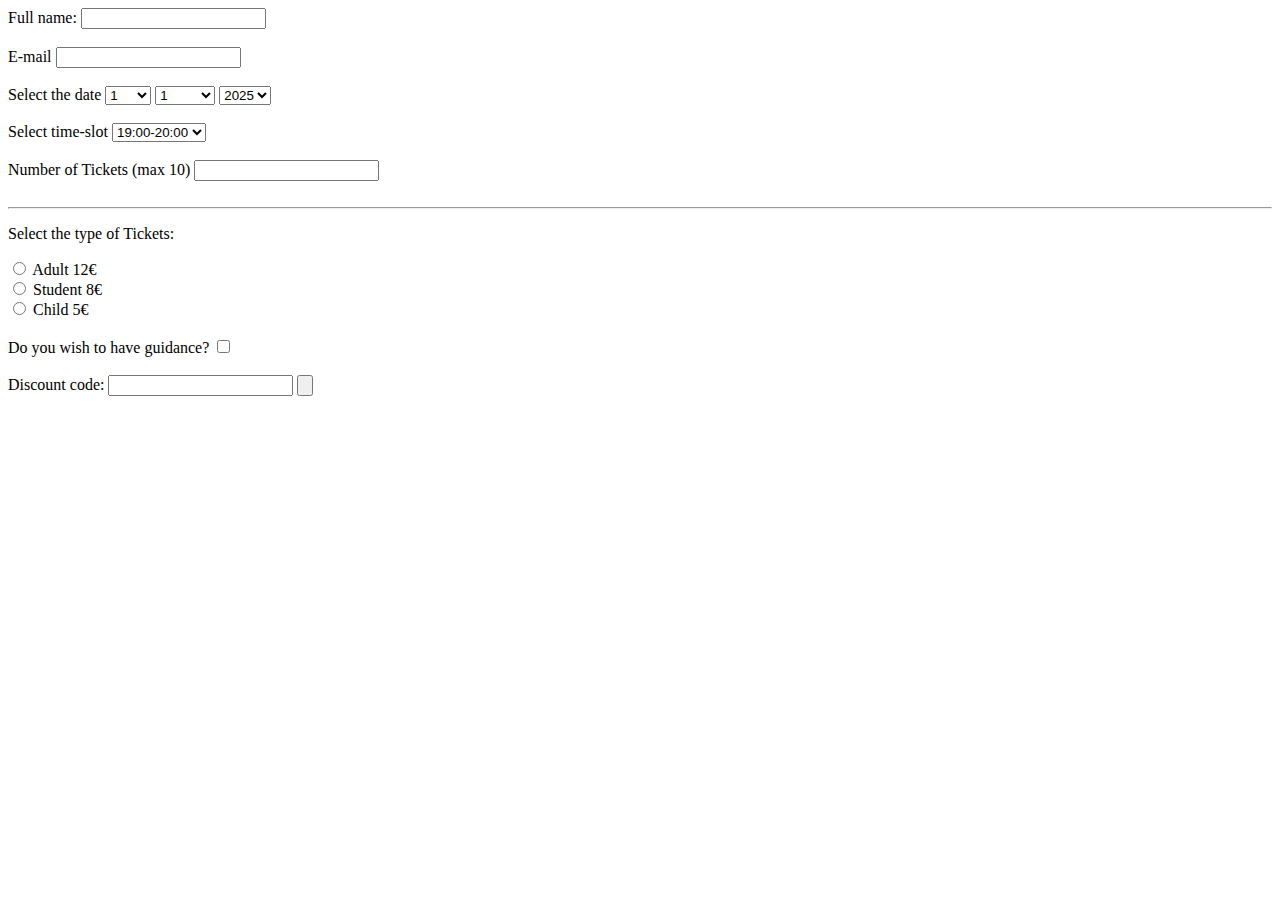
<file: html/tickets.html>
<!DOCTYPE html>
<html lang="en">
<head>
    <meta charset="UTF-8">
    <meta name="viewport" content="width=device-width, initial-scale=1.0">
    <title>Tickets</title>
</head>
<script>

</script>

<body>
    <form action="/www.php" method="post">
        <label for="name">Full name:</label>
        <input type="text" name="name" id="name" required>
        <br><br>
        <label for="email">E-mail</label>
        <input type="text" name="email" id="email" required>
        <br><br>
        <label for="date">Select the date</label>
        <select name="dateday" id="dateday" required>
            <option value="Day">1</option>
            <option value="Day">2</option>
            <option value="Day">3</option>
            <option value="Day">4</option>
            <option value="Day">5</option>
            <option value="Day">6</option>
            <option value="Day">7</option>
            <option value="Day">8</option>
            <option value="Day">9</option>
            <option value="Day">10</option>
            <option value="Day">11</option>
            <option value="Day">12</option>
            <option value="Day">13</option>
            <option value="Day">14</option>
            <option value="Day">15</option>
            <option value="Day">16</option>
            <option value="Day">17</option>
            <option value="Day">18</option>
            <option value="Day">19</option>
            <option value="Day">20</option>
            <option value="Day">21</option>
            <option value="Day">22</option>
            <option value="Day">23</option>
            <option value="Day">24</option>
            <option value="Day">25</option>
            <option value="Day">26</option>
            <option value="Day">27</option>
            <option value="Day">28</option>
            <option value="Day">29</option>
            <option value="Day">30</option>
            <option value="Day">31</option>
            <option value="Day">Day</option>

        </select>
        <select name="datemonth" id="datemonth" required>
            <option value="Month">1</option>
            <option value="Month">2</option>
            <option value="Month">3</option>
            <option value="Month">4</option>
            <option value="Month">5</option>
            <option value="Month">6</option>
            <option value="Month">7</option>
            <option value="Month">8</option>
            <option value="Month">9</option>
            <option value="Month">10</option>
            <option value="Month">11</option>
            <option value="Month">12</option>
            <option value="Month">Month</option>
        </select>
        <select name="dateyear" id="dateyear" required>
            <option value="Year">2025</option>
            <option value="Year">2026</option>
            <option value="Year">2027</option>
            <option value="Year">Year</option>
        </select>
        <br><br>
        <label for="timeslot">Select time-slot</label required>
        <select name="hour" id="hour">
            <option value="19:00-20:00">19:00-20:00</option>
            <option value="18:00-19:00">18:00-19:00</option>
            <option value="17:00-18:00">17:00-18:00</option>
            <option value="16:00-17:00">16:00-17:00</option>
            <option value="15:00-16:00">15:00-16:00</option>
            <option value="14:00-15:00">14:00-15:00</option>
            <option value="13:00-14:00">13:00-14:00</option>
            <option value="12:00-13:00">12:00-13:00</option>
            <option value="11:00-12:00">11:00-12:00</option>
            <option value="10:00-11:00">10:00-11:00</option>
            <option value="9:00-10:00">9:00-10:00</option>
            <option value="8:00-9:00">8:00-9:00</option>
        </select>
        <br><br>
        <label for="quantity">Number of Tickets (max 10)</label>
        <input type="text" name="quantity" id="quantity" required>
        <br><br>
        <hr>
        <p>Select the type of Tickets:</p>
        <input type="radio" name="type" id="adult" value="adult">
        <label for="type">Adult 12€</label>
        <br>
        <input type="radio" name="type" id="student" value="student">
        <label for="type">Student 8€</label>
        <br>
        <input type="radio" name="type" id="child" value="child">
        <label for="type">Child 5€</label>
        <br><br>
        <label for="guide">Do you wish to have guidance?</label>
        <input type="checkbox" name="guide" id="guide" value="guide" required>
        <br><br>
        <label for="discount" name="discount" id="discount">Discount code: </label>
        <input type="text" id="discount">
        
        <input type="button" id="submit">
    </form>
</body>

</html>
</file>
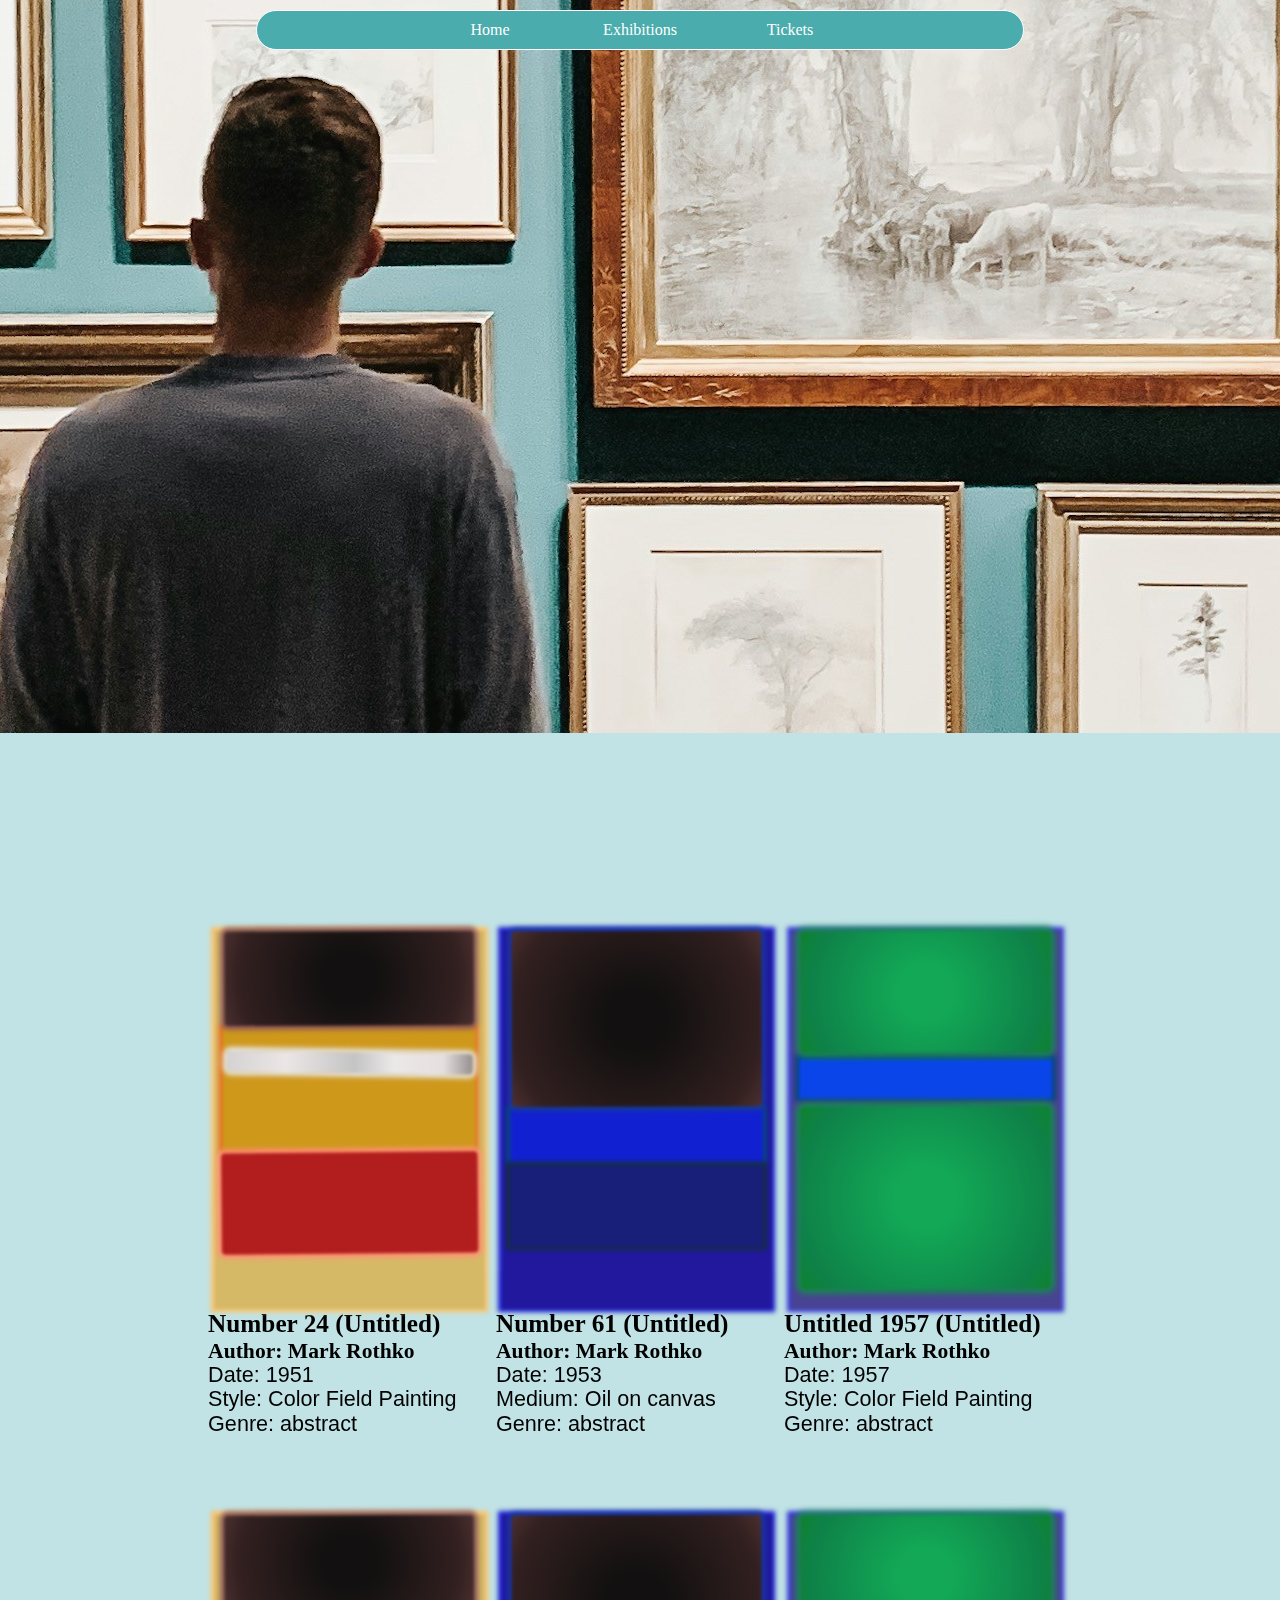
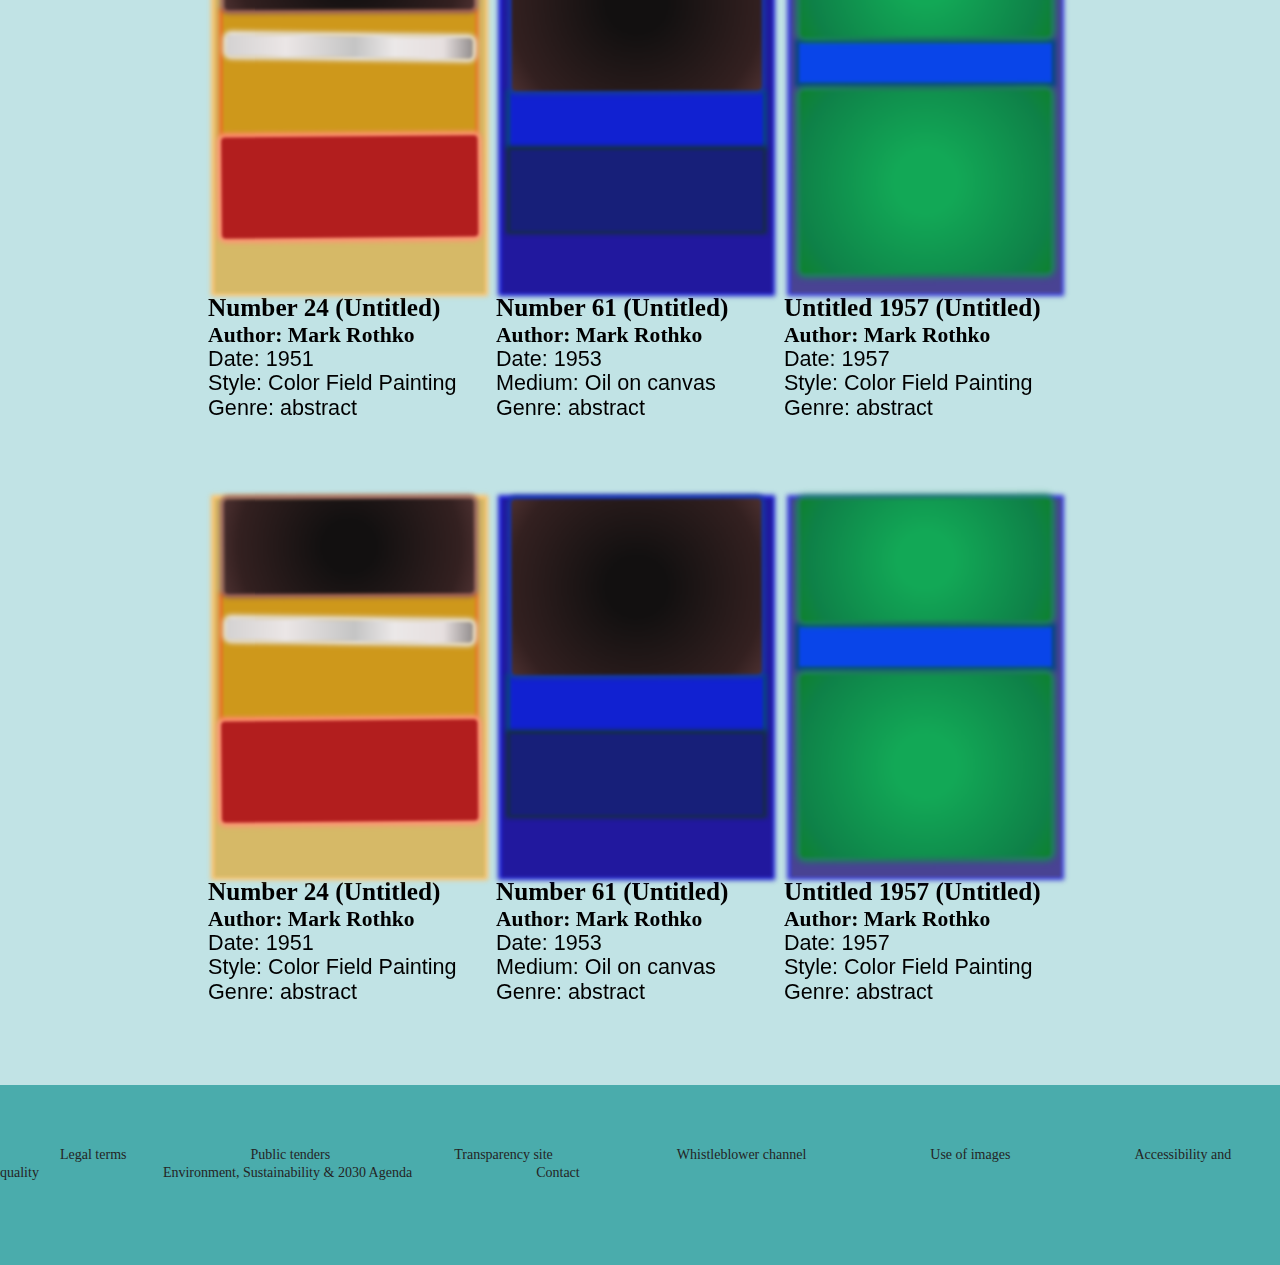
<file: vistas/exhibitions.html>
<html lang="en">

<head>
    <meta charset="UTF-8">
    <meta name="viewport" content="width=device-width, initial-scale=1.0">
    <title>Our Exhibitions</title>
    <link rel="stylesheet" href="..\css\exhibitions.css">
    <link rel="stylesheet" href="../css/style.css">
    <link rel="javascript" href="../javascript/exhibitions.js">
</head>

<body>
    <nav>
        <ul>
            <li class="nosubmenu"><a href="index.html">Home</a></li>
    
            <li class="submenu">
                <a href="exhibitions.html">Exhibitions</a>
                    <ul class="sub">
                        <li><a href="#special">Special Exhibition</a></li>
                        <li><a href="#free">Free Exhibition</a></li>
                        <li><a href="#tour">Guided Tours</a></li>
                    </ul>
            </li>
    
            <li class="nosubmenu"><a href="tickets.html">Tickets</a></li>
        </ul>
    </nav>
    <header>

    </header>
    <main>
        <div class="exhibitions">
            <div class="num24 col-4">
                <div class="base">
                    <div class="black"></div>
                    <div class="orange">
                        <div class="white"></div>
                    </div>
                    <div class="red"></div>
                </div>
                <div class="info1">
                    <h3>
                        Number 24 (Untitled)
                    </h3>
                    <h4>
                        Author: Mark Rothko
                    </h4>
                    <p>
                        Date: 1951
                    </p>
                    <p>
                        Style: Color Field Painting
                    </p>
                    <p>
                        Genre: abstract
                    </p>
                </div>

            </div>
            <div class="num61 col-4">
                <div class="base2">
                    <div class="black2"></div>
                    <div class="blue"></div>
                    <div class="darkblue"></div>
                </div>
                <div class="info2">
                    <h3>
                        Number 61 (Untitled)
                    </h3>
                    <h4>
                        Author: Mark Rothko
                    </h4>
                    <p>
                        Date: 1953
                    </p>
                    <p>
                        Medium: Oil on canvas
                    </p>
                    <p>
                        Genre: abstract
                    </p>
                </div>
            </div>
            <div class="untitled1957 col-4">
                <div class="base3">
                    <div class="green"></div>
                    <div class="blue2"></div>
                    <div class="green2"></div>
                </div>
                <div class="info3">
                    <h3>
                        Untitled 1957 (Untitled)
                    </h3>
                    <h4>
                        Author: Mark Rothko
                    </h4>
                    <p>
                        Date: 1957
                    </p>
                    <p>
                        Style: Color Field Painting
                    </p>
                    <p>
                        Genre: abstract
                    </p>
                </div>
            </div>
        </div>
        <div class="exhibitions">
            <div class="num24 col-4">
                <div class="base">
                    <div class="black"></div>
                    <div class="orange">
                        <div class="white"></div>
                    </div>
                    <div class="red"></div>
                </div>
                <div class="info1">
                    <h3>
                        Number 24 (Untitled)
                    </h3>
                    <h4>
                        Author: Mark Rothko
                    </h4>
                    <p>
                        Date: 1951
                    </p>
                    <p>
                        Style: Color Field Painting
                    </p>
                    <p>
                        Genre: abstract
                    </p>
                </div>

            </div>
            <div class="num61 col-4">
                <div class="base2">
                    <div class="black2"></div>
                    <div class="blue"></div>
                    <div class="darkblue"></div>
                </div>
                <div class="info2">
                    <h3>
                        Number 61 (Untitled)
                    </h3>
                    <h4>
                        Author: Mark Rothko
                    </h4>
                    <p>
                        Date: 1953
                    </p>
                    <p>
                        Medium: Oil on canvas
                    </p>
                    <p>
                        Genre: abstract
                    </p>
                </div>
            </div>
            <div class="untitled1957 col-4">
                <div class="base3">
                    <div class="green"></div>
                    <div class="blue2"></div>
                    <div class="green2"></div>
                </div>
                <div class="info3">
                    <h3>
                        Untitled 1957 (Untitled)
                    </h3>
                    <h4>
                        Author: Mark Rothko
                    </h4>
                    <p>
                        Date: 1957
                    </p>
                    <p>
                        Style: Color Field Painting
                    </p>
                    <p>
                        Genre: abstract
                    </p>
                </div>
            </div>
        </div>
        <div class="exhibitions">
            <div class="num24 col-4">
                <div class="base">
                    <div class="black"></div>
                    <div class="orange">
                        <div class="white"></div>
                    </div>
                    <div class="red"></div>
                </div>
                <div class="info1">
                    <h3>
                        Number 24 (Untitled)
                    </h3>
                    <h4>
                        Author: Mark Rothko
                    </h4>
                    <p>
                        Date: 1951
                    </p>
                    <p>
                        Style: Color Field Painting
                    </p>
                    <p>
                        Genre: abstract
                    </p>
                </div>

            </div>
            <div class="num61 col-4">
                <div class="base2">
                    <div class="black2"></div>
                    <div class="blue"></div>
                    <div class="darkblue"></div>
                </div>
                <div class="info2">
                    <h3>
                        Number 61 (Untitled)
                    </h3>
                    <h4>
                        Author: Mark Rothko
                    </h4>
                    <p>
                        Date: 1953
                    </p>
                    <p>
                        Medium: Oil on canvas
                    </p>
                    <p>
                        Genre: abstract
                    </p>
                </div>
            </div>
            <div class="untitled1957 col-4">
                <div class="base3">
                    <div class="green"></div>
                    <div class="blue2"></div>
                    <div class="green2"></div>
                </div>
                <div class="info3">
                    <h3>
                        Untitled 1957 (Untitled)
                    </h3>
                    <h4>
                        Author: Mark Rothko
                    </h4>
                    <p>
                        Date: 1957
                    </p>
                    <p>
                        Style: Color Field Painting
                    </p>
                    <p>
                        Genre: abstract
                    </p>
                </div>
            </div>
        </div>
    </main>
    <footer>
        <a href="">Legal terms</a>
        <a href="">Public tenders</a>
        <a href="">Transparency site</a>
        <a href="">Whistleblower channel</a>
        <a href="">Use of images</a>
        <a href="">Accessibility and quality</a>
        <a href="">Environment, Sustainability & 2030 Agenda</a>
        <a href="">Contact</a>
    </footer>

</body>

</html>
</file>
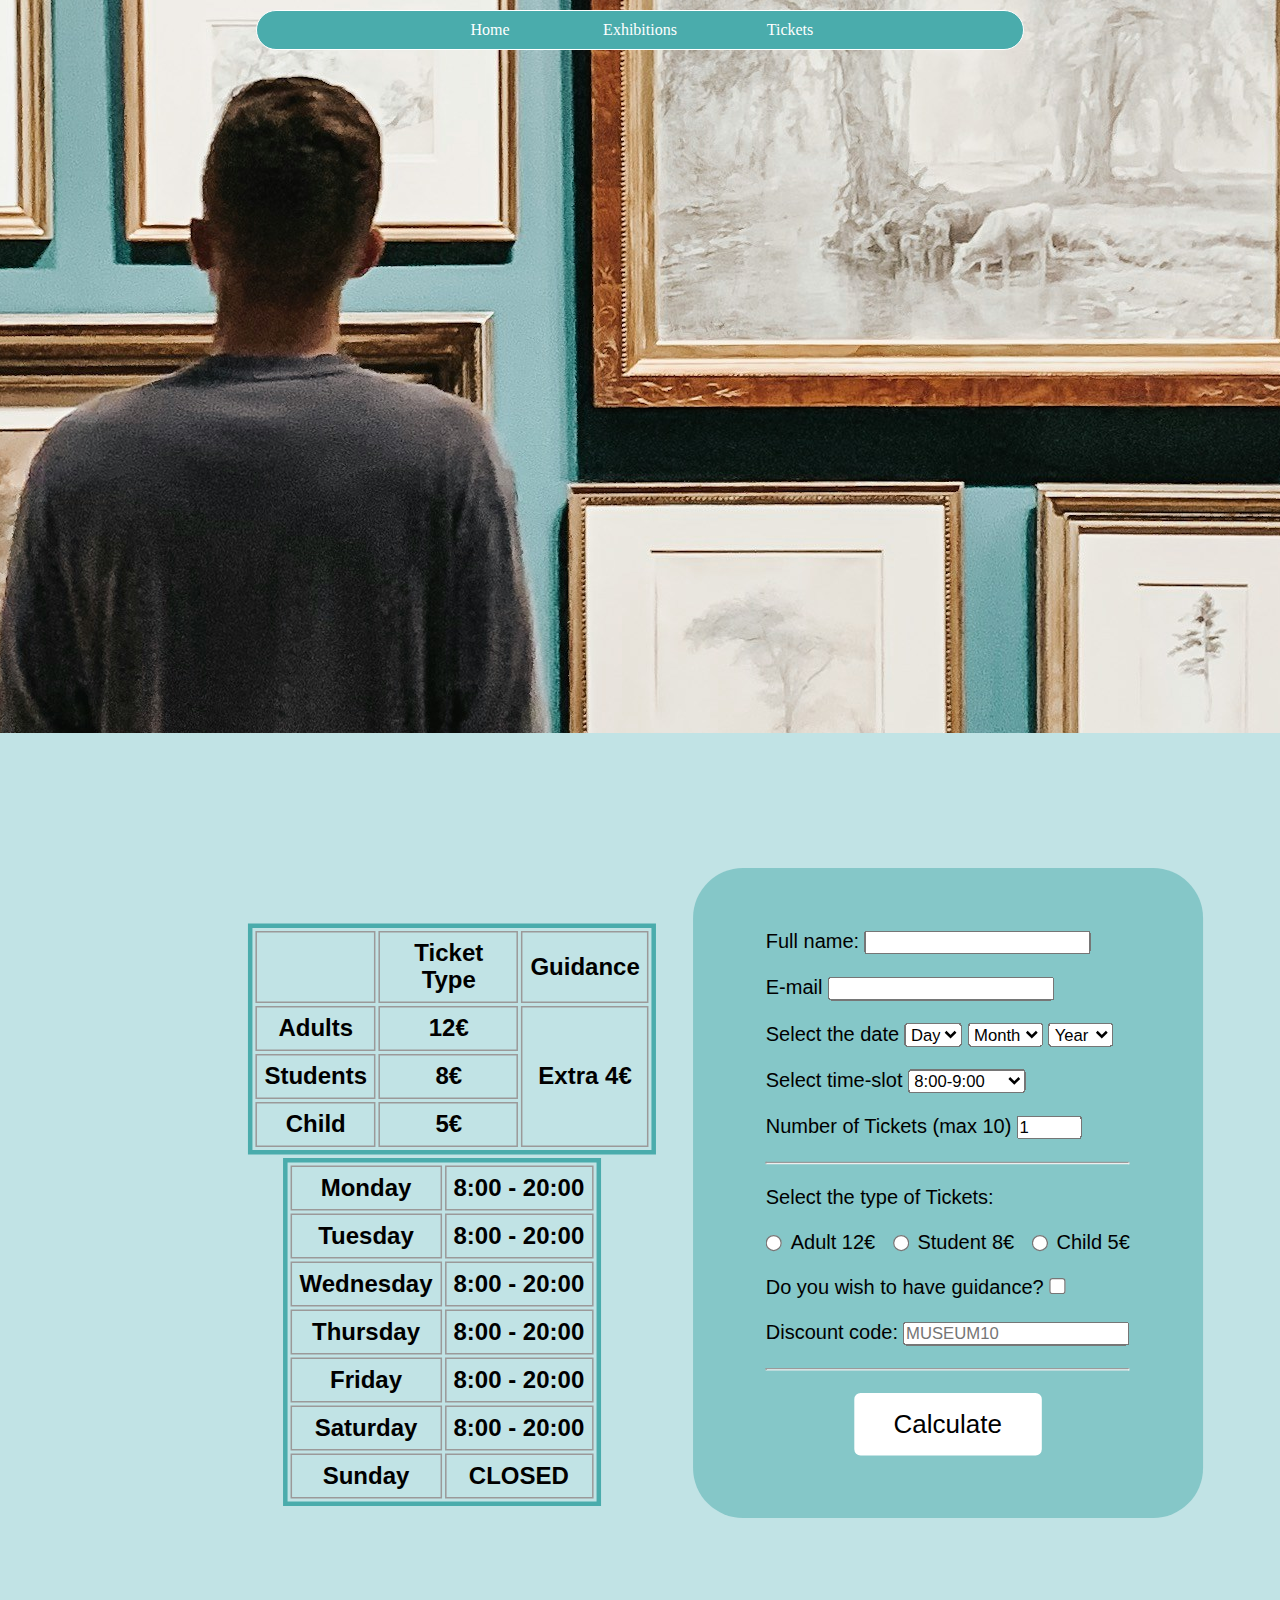
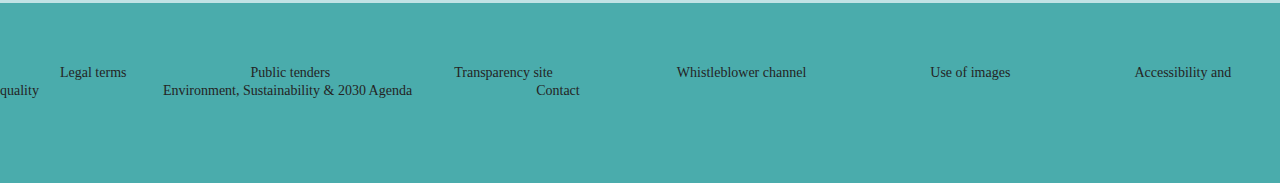
<file: vistas/tickets.html>
<!DOCTYPE html>
<html lang="en">

<head>
    <meta charset="UTF-8">
    <meta name="viewport" content="width=device-width, initial-scale=1.0">
    <title>Tickets</title>
    <link rel="stylesheet" href="../css/tickets.css">
    <link rel="stylesheet" href="../css/style.css">
</head>
<script>

</script>

<body>
    <nav>
        <ul>
            <li class="nosubmenu"><a href="index.html">Home</a></li>

            <li class="submenu">
                <a href="exhibitions.html">Exhibitions</a>
                <ul class="sub">
                    <li><a href="#">Special Exhibition</a></li>
                    <li><a href="#">Free Exhibition</a></li>
                    <li><a href="#">Guided Tours</a></li>
                </ul>
            </li>

            <li class="nosubmenu"><a href="tickets.html">Tickets</a></li>
        </ul>
    </nav>
    <header>

    </header>
    <main>
        <section>
            <article>
                <div class="info customFont">
                    <div class="card">
                        <table class="tabla1">
                            <tr>
                                <th></th>
                                <th>Ticket Type</th>
                                <th>Guidance</th>
                            </tr>
                            <tr>
                                <th>Adults</th>
                                <th>12€</th>
                                <th rowspan="3">Extra 4€</th>

                            </tr>
                            <tr>
                                <th>Students</th>
                                <th>8€</th>
                            </tr>
                            <tr>
                                <th>Child</th>
                                <th>5€</th>
                            </tr>
                        </table>
                        <table class="tabla2">
                            <tr>
                                <th>Monday</th>
                                <th>8:00 - 20:00</th>
                            </tr>
                            <tr>
                                <th>Tuesday</th>
                                <th>8:00 - 20:00</th>
                            </tr>
                            <tr>
                                <th>Wednesday</th>
                                <th>8:00 - 20:00</th>
                            </tr>
                            <tr>
                                <th>Thursday</th>
                                <th>8:00 - 20:00</th>
                            </tr>
                            <tr>
                                <th>Friday</th>
                                <th>8:00 - 20:00</th>
                            </tr>
                            <tr>
                                <th>Saturday</th>
                                <th>8:00 - 20:00</th>
                            </tr>
                            <tr>
                                <th>Sunday</th>
                                <th>CLOSED</th>
                            </tr>
                        </table>
                    </div>


                </div>
                <div class="forms">
                    <div class="mainForm customFont">
                        <form id="form" action="/www.php" method="post">
                            <label for="name">Full name:</label>
                            <input type="text" name="name" id="nameForm" required>
                            <br><br>
                            <label for="email">E-mail</label>
                            <input type="text" name="email" id="emailForm" required>
                            <br><br>
                            <label for="dateForm">Select the date</label>
                            <select name="dateday" id="dateday" required>
                                <option value="1">1</option>
                                <option value="2">2</option>
                                <option value="3">3</option>
                                <option value="4">4</option>
                                <option value="5">5</option>
                                <option value="6">6</option>
                                <option value="7">7</option>
                                <option value="8">8</option>
                                <option value="9">9</option>
                                <option value="10">10</option>
                                <option value="11">11</option>
                                <option value="12">12</option>
                                <option value="13">13</option>
                                <option value="14">14</option>
                                <option value="15">15</option>
                                <option value="16">16</option>
                                <option value="17">17</option>
                                <option value="18">18</option>
                                <option value="19">19</option>
                                <option value="20">20</option>
                                <option value="21">21</option>
                                <option value="22">22</option>
                                <option value="23">23</option>
                                <option value="24">24</option>
                                <option value="25">25</option>
                                <option value="26">26</option>
                                <option value="27">27</option>
                                <option value="28">28</option>
                                <option value="29">29</option>
                                <option value="30">30</option>
                                <option value="31">31</option>
                                <option value="Day" selected="selected">Day</option>

                            </select>
                            <select name="datemonth" id="datemonth" required>
                                <option value="1">1</option>
                                <option value="2">2</option>
                                <option value="3">3</option>
                                <option value="4">4</option>
                                <option value="5">5</option>
                                <option value="6">6</option>
                                <option value="7">7</option>
                                <option value="8">8</option>
                                <option value="9">9</option>
                                <option value="10">10</option>
                                <option value="11">11</option>
                                <option value="12">12</option>
                                <option value="Month" selected="selected">Month</option>
                            </select>
                            <select name="dateyear" id="dateyear" required>
                                <option value="2025">2025</option>
                                <option value="2026">2026</option>
                                <option value="2027">2027</option>
                                <option value="Year" selected="selected">Year</option>
                            </select>
                            <br><br>
                            <label for="timeslot">Select time-slot</label>
                            <select name="hour" id="hour" required>
                                <option value="19:00-20:00">19:00-20:00</option>
                                <option value="18:00-19:00">18:00-19:00</option>
                                <option value="17:00-18:00">17:00-18:00</option>
                                <option value="16:00-17:00">16:00-17:00</option>
                                <option value="15:00-16:00">15:00-16:00</option>
                                <option value="14:00-15:00">14:00-15:00</option>
                                <option value="13:00-14:00">13:00-14:00</option>
                                <option value="12:00-13:00">12:00-13:00</option>
                                <option value="11:00-12:00">11:00-12:00</option>
                                <option value="10:00-11:00">10:00-11:00</option>
                                <option value="9:00-10:00">9:00-10:00</option>
                                <option value="8:00-9:00" selected="selected">8:00-9:00</option>
                            </select>
                            <br><br>
                            <label for="quantity">Number of Tickets (max 10)</label>
                            <input value="1" type="number" name="quantity" id="quantity" min="0" max="10" required>
                            <br><br>
                            <hr>
                            <br>
                            <p>Select the type of Tickets:</p>
                            <br>
                            <div class="radio">
                                <input type="radio" name="type" id="adult" value="12" required>
                                <label for="adult">Adult 12€</label>
                                <br>
                                <input type="radio" name="type" id="student" value="8" required>
                                <label for="student">Student 8€</label>
                                <br>
                                <input type="radio" name="type" id="child" value="5" required>
                                <label for="child">Child 5€</label>
                            </div>
                            <br>
                            <label for="guide">Do you wish to have guidance?</label>
                            <input type="checkbox" name="guide" id="guide" value="4">
                            <br><br>
                            <label for="discount">Discount code: </label>
                            <input type="text" id="discount" name="discount" placeholder="MUSEUM10">
                            <br><br>
                            <hr><br>
                            <div class="submit">
                                <input type="button" class="boton" id="submit" value="Calculate" onclick="Calculate()">
                            </div>

                    </div>
                    <div class="result" id="result" style="display: none;">
                        <p id="moneyAmount">
                            Amount to pay:
                        </p>
                        <p id="name">
                            Name:
                        </p>
                        <p id="email">
                            E-mail:
                        </p>
                        <p id="date">
                            Date:
                        </p>
                        <p id="time">
                            Time:
                        </p>
                        <p id="ticketAmount">
                            Ticket amount:
                        </p>
                        <p id="typeTicket">
                            Ticket type:
                        </p>
                        <p id="guidance" class="opcional1">
                            Guidenace:
                        </p>
                        <p id="code" class="opcional2">
                            Discount:
                        </p>


                    </div>
                    </form>
                </div>
            </article>
        </section>
    </main>



    <script src="../javascript/tickets.js"></script>
</body>
<footer>
    <a href="">Legal terms</a>
    <a href="">Public tenders</a>
    <a href="">Transparency site</a>
    <a href="">Whistleblower channel</a>
    <a href="">Use of images</a>
    <a href="">Accessibility and quality</a>
    <a href="">Environment, Sustainability & 2030 Agenda</a>
    <a href="">Contact</a>
</footer>

</html>
</file>
<file: css/style.css>
/* --------- GENERIC----------  */
* {
    margin: 0;
    padding: 0;
    outline: 0;
    box-sizing: border-box;
    scroll-behavior: smooth;
}

img {
    transition: all 1s linear;
    overflow: clip;
}

a {
    text-decoration: none;
}

.boton {
    width: 150px;
    height: 50px;
    margin-top: 10px;
    opacity: 1;
    border: 2px solid white;
    border-radius: 5px;
    padding: 5px 10px;
    transition: .2s ease-in-out;
    cursor: pointer;
    font-size: 1.3rem;
    font-weight: 400;
    display: flex;
    justify-content: center;
    align-items: center;
    background-color: white;
    color: black;
    margin: auto;

    &:hover {
        transition: .2s ease-in-out;
        background-color: rgba(74, 172, 172);
        color: white;
    }

    &:active {
        transform: scale(0.97);
    }
}

p {
    font-size: 16px;
    font-family: Arial, Helvetica, sans-serif;

}

/* --------- nav style----------  */

.btn {
    display: none;
    position: absolute;
    top: 15px;
    right: 10px;
}

nav {
    width: 60%;
    z-index: 1000;
    position: fixed;
    top: 10px;
    left: 20%;
    justify-content: center;
    background-color: rgba(74, 172, 172, 1.00);
    border-radius: 20px;
    border: solid 1px white;

}

nav ul {
    list-style-type: none;
    display: flex;
    justify-content: center;
}

nav ul li {
    position: relative;
}

nav ul li a {
    display: block;
    width: 150px;
    color: white;
    text-decoration: none;
    padding: 10px 0px;
    text-align: center;
}

nav ul li a:hover {
    background-color: white;
    color: black;
}

nav ul li .sub {
    display: none;
    background-color: rgb(74, 172, 172);
    position: absolute;
    /*width: 100%;*/
    z-index: 1000;
}

nav ul li:hover .sub {
    display: block;
}

nav ul li .sub li {
    border-bottom: 1px solid white;
}



/* --------- FOOTER----------  */


footer {
    background-color: rgba(74, 172, 172, 1.00);
    height: 20vh;
    margin-top: -50px;

    >h2 {
        align-items: center;
        padding: 50px;
        margin: auto;
        display: flex;
        justify-content: space-between;
    }

}

footer a {
    position: relative;
    top: 60px;
    font-size: 14px;
    margin: 60px;
    text-decoration: none;
    color: rgb(36, 36, 36)
}
</file>
<file: css/tickets.css>
header {
    background-image: url(../img/expo4.jpg);
    position: relative;
    width: 100%;
    top: -50px;
    background-position: center;
    height: 87vh;
    min-height: 500px;
    max-width: 3840px;
    z-index: -1;
}
body{
    background-color: rgb(193, 227, 229);
}

article {
    flex-direction: row;
    justify-content: center;
    align-items: center;
    padding-top: 0px;
    position: relative;
    width: 90%;
    display: flex;

    >.info {
        width: 100%;
        height: 500px;
        display: flex;
        flex-direction: row;
        align-items: center;
        flex-wrap: wrap;
        background-size: cover;
        background-position: center;
        display: flex;
        align-items: center;
        justify-content: center;
        text-align: center;
        position: relative;
        margin-top: 100px;

        >.card {

            padding: 50px;
            width: 50%;
            position: absolute;
            bottom: 20px;
        }
    }

    >.forms {
        display: flex;
        flex-direction: column;
        align-items: center;
        justify-content: flex-start;
        row-gap: 20px;
        padding: 20px;
        width: 100%;
        position: relative;
        background-color: rgba(74, 172, 172, 0.5);
        justify-content: center;
        border-radius: 40px;
        padding: 50px;
        margin: auto;
        margin-top: 150px;
        width: 50%;
        scale: 1.25;
    }
}

.customFont {
    font-family: "Nunito", sans-serif;
    font-optical-sizing: auto;
    font-weight: 200;
    font-style: normal;
}

.radio {
    display: flex;
    justify-content: space-between;
}

.button {
    margin: 20px;
    scale: 1.5;
}

.result {
    margin-left: 40px;
    margin-top: 40px;
    font-size: 20px;
    justify-content: center;
    visibility: visible;
}

.result p {
    margin-top: 10px;
}

.tabla1 {
    position: relative;
    left: 80px;
    border: 3px rgba(74, 172, 172, 1) solid;
    scale: 1.5;
}

.tabla2 {
    position: relative;
    left: 100px;
    top: 100px;
    border: 3px rgba(74, 172, 172, 1) solid;
    scale: 1.5;
}

tr,
th {
    padding: 5px;
    border: 1px rgb(155, 153, 153) solid;
}

footer{
    position: relative;
    bottom: -200px;
}
</file>
